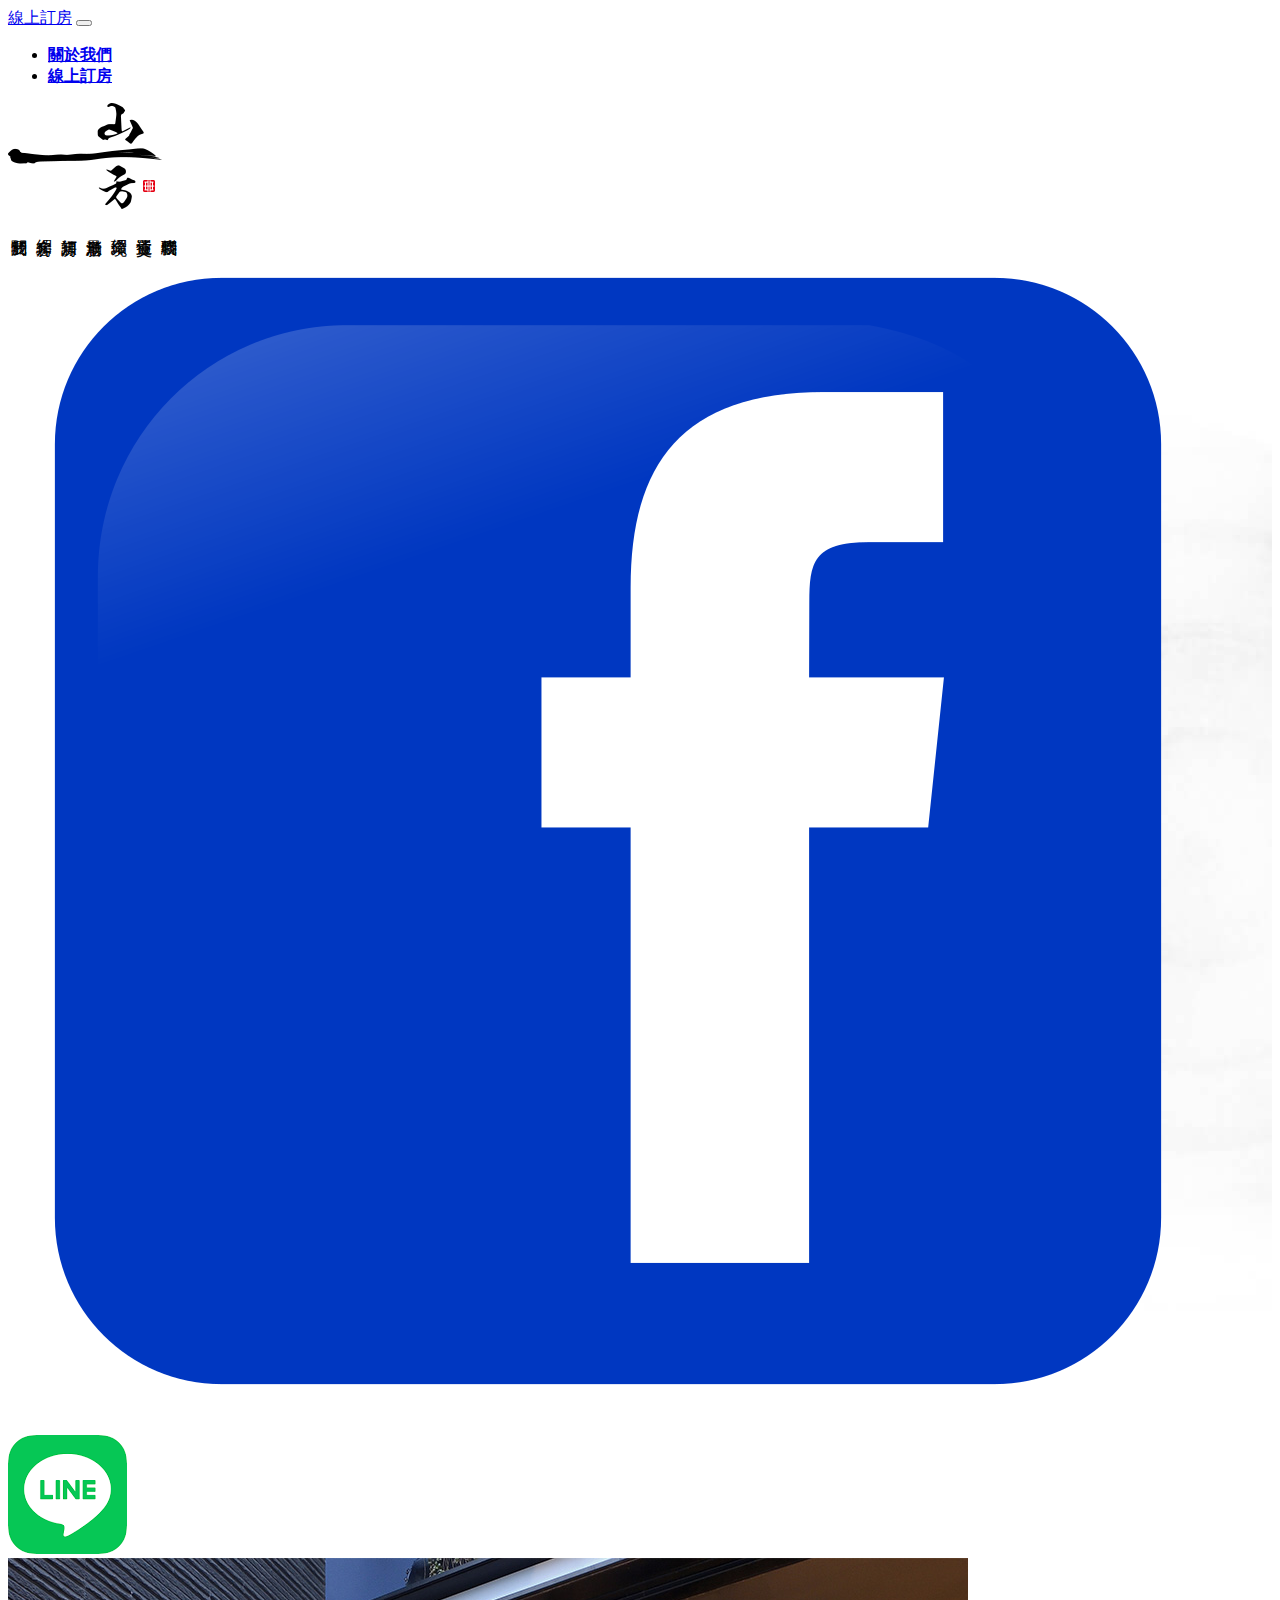
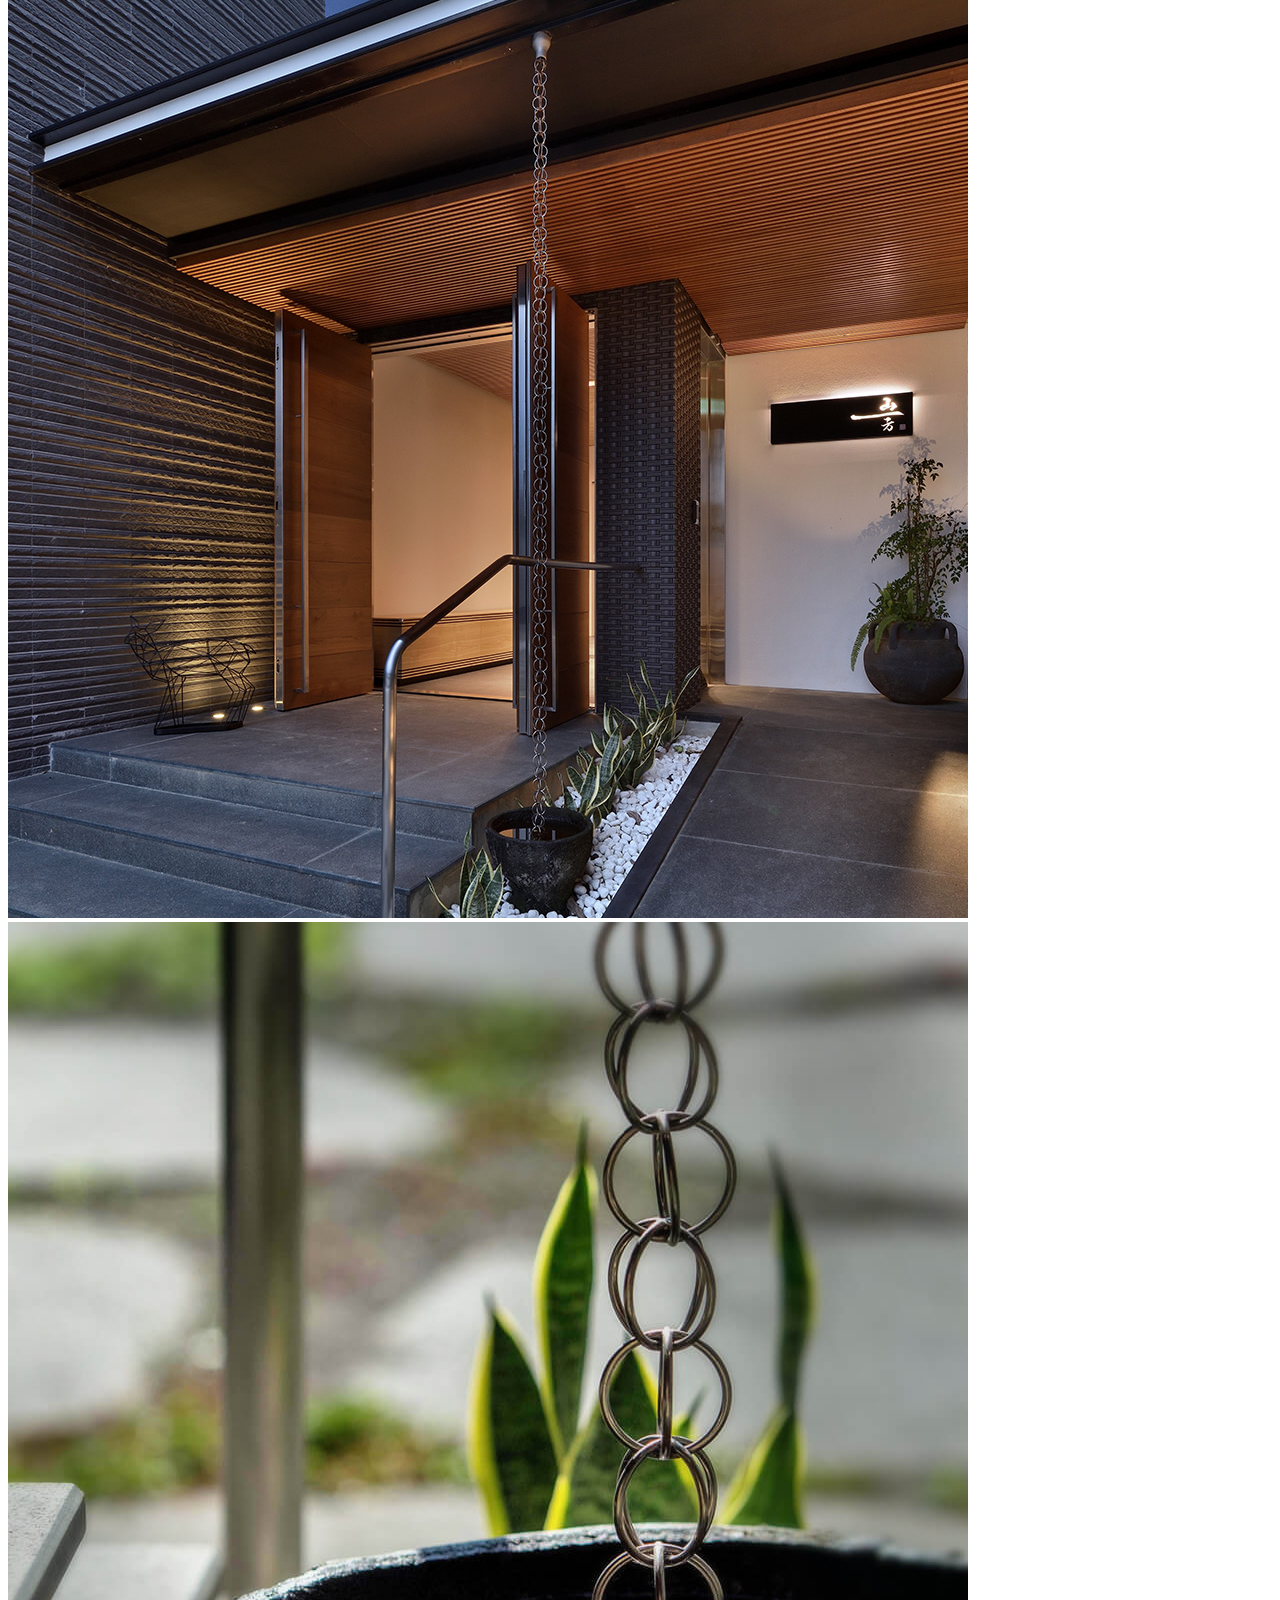
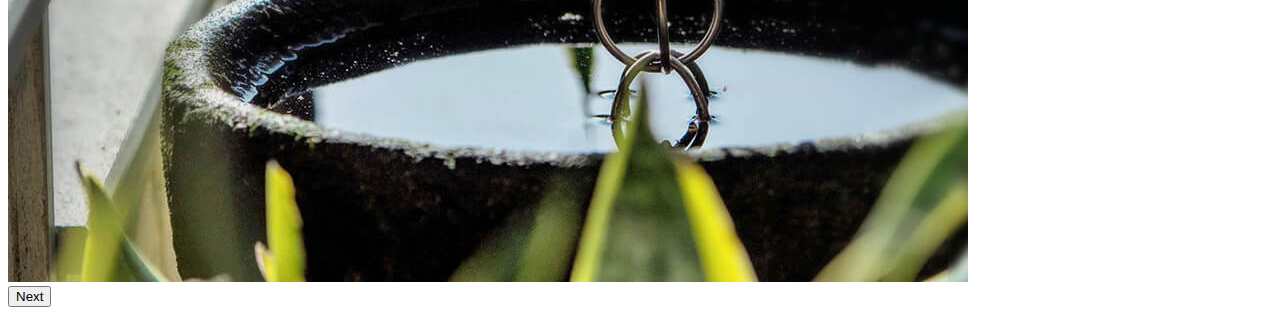
<file: index.html>
<!DOCTYPE html>
<html lang="en">
<head>
	<meta charset="UTF-8">
	<meta name="viewport" content="width=device-width, initial-scale=1.0">
	<link href="https://cdn.jsdelivr.net/npm/bootstrap@5.0.2/dist/css/bootstrap.min.css" rel="stylesheet" integrity="sha384-EVSTQN3/azprG1Anm3QDgpJLIm9Nao0Yz1ztcQTwFspd3yD65VohhpuuCOmLASjC" crossorigin="anonymous">
	<script src="https://cdn.jsdelivr.net/npm/bootstrap@5.1.1/dist/js/bootstrap.bundle.min.js" integrity="sha384-/bQdsTh/da6pkI1MST/rWKFNjaCP5gBSY4sEBT38Q/9RBh9AH40zEOg7Hlq2THRZ" crossorigin="anonymous"></script>
	<title>Document</title>
</head>
<body>
	<div class="container-fluid">
		<div class="row fixed-top d-lg-none">
			<nav class="navbar navbar-expand-lg navbar-light bg-light bg-dark">
			  <div class="container-fluid">
			    <a class="navbar-brand text-white fs-3" href="#">線上訂房</a>
			    <button class="navbar-toggler bg-warning" type="button" data-bs-toggle="collapse" data-bs-target="#navbarSupportedContent" aria-controls="navbarSupportedContent" aria-expanded="false" aria-label="Toggle navigation">
			      <span class="navbar-toggler-icon"></span>
			    </button>
			    <div class="collapse navbar-collapse" id="navbarSupportedContent">
			      <ul class="navbar-nav me-auto mb-2 mb-lg-0 bg-dark">
			        <li class="nav-item d-flex justify-content-center">
			          <a class="nav-link active text-white" aria-current="page" style="font-weight:bold;" href="#">關於我們</a>
			        </li>
			        <li class="nav-item d-flex justify-content-center">
			          <a class="nav-link active text-white" aria-current="page" style="font-weight:bold;" href="#">線上訂房</a>
			        </li>
			      </ul>
			    </div>
			  </div>
			</nav>	
		</div>
		<div class="row">
			<div class="col-6 position-relative d-none d-lg-block bg-danger" style="background-image: url('img/bannerBg.jpg');background-repeat: no-repeat;background-position: 100% 50%">
				<div class="row">
					<div class="col-3 pt-5 d-none d-lg-block">
						<img src="img/logo.png" class="w-75" alt="">
					</div>	
					<div class="col-9 pt-5 d-none d-lg-block" style="">
						<div style="">
							<a href="" class="p-4 fs-5" style="text-decoration: none;color:black;writing-mode: vertical-lr;">關於我們</a>
							<a href="" class="p-4 fs-5" style="text-decoration: none;color:black;writing-mode: vertical-lr;">客房介紹</a>
							<a href="" class="p-4 fs-5" style="text-decoration: none;color:black;writing-mode: vertical-lr;">訂房須知</a>
							<a href="" class="p-4 fs-5" style="text-decoration: none;color:black;writing-mode: vertical-lr;">最新消息</a>
							<a href="" class="p-4 fs-5" style="text-decoration: none;color:black;writing-mode: vertical-lr;">環境介紹</a>
							<a href="" class="p-4 fs-5" style="text-decoration: none;color:black;writing-mode: vertical-lr;">交通位置</a>
							<a href="" class="p-4 fs-5" style="text-decoration: none;color:black;writing-mode: vertical-lr;">聯絡我們</a>
						</div>	
					</div>
				</div>
				<div class="row position-absolute bottom-0 start-0 p-5">
					<div class="col-1">
						<a href=""><img src="img/facebook.webp" class="w-100" alt=""></a>
					</div>
					<div class="col-1">
						<a href=""><img src="img/line.png" class="w-100" alt=""></a>
					</div>
				</div>
			</div>
			<div class="col-12 col-lg-6 p-0" style="" style="position: relative;">
				<div id="carouselExampleControls" class="carousel slide" data-bs-ride="carousel">
				  <div class="carousel-inner">
				    <div class="carousel-item active">
				      <img src="img/back1.jpg" class="d-block w-100" alt="" style="">
				    </div>
				    <div class="carousel-item">
				      <img src="img/back2.jpg" class="d-block w-100" alt="">
				    </div>
				  </div>
				  <button class="carousel-control-next" type="button" data-bs-target="#carouselExampleControls" data-bs-slide="next">
				    <span class="carousel-control-next-icon" aria-hidden="true"></span>
				    <span class="visually-hidden">Next</span>
				  </button>
				</div>	
			</div>
		</div>
	</div>
</body>
</html>
</file>
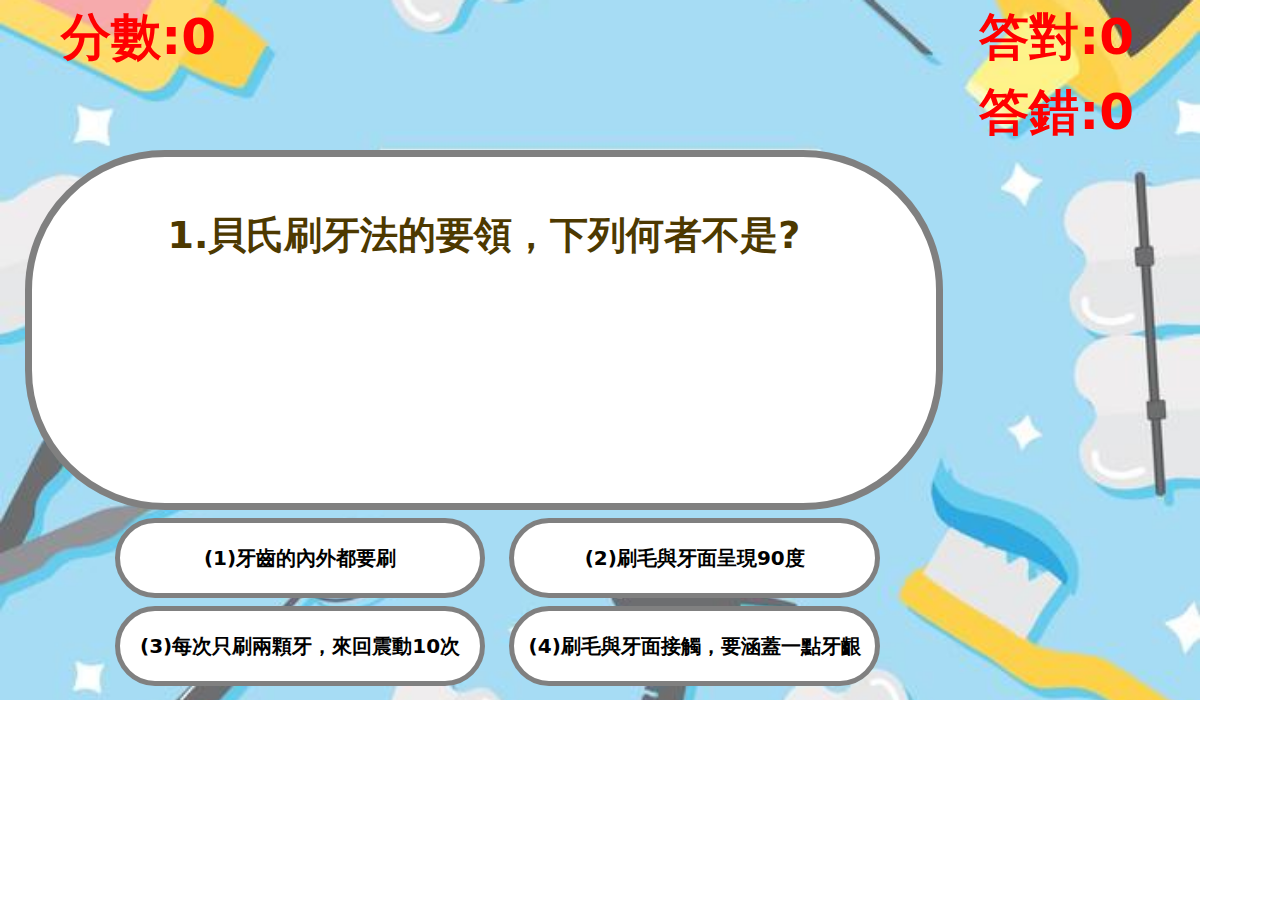
<file: game/answergame.html>
<!DOCTYPE html>
<html lang="en">
<head>
	<meta charset="UTF-8">
	<meta name="viewport" content="width=device-width, initial-scale=1.0">
	<title>健康衛生答題遊戲</title>
	<link rel="stylesheet" href="css/bootstrap.css">
	<link rel="shortcut icon" href="#"/>
	<link rel="stylesheet" href="css/game.css">
	<script src="js/game.js" type="text/javascript" charset="utf-8" async defer></script>
</head>
<body >
	<div class="" id="back">
		<div class="row justify-content-center align-items-center">
			<div class="container" id="reset" class="col bg-danger d-flex" style="" hidden="">
				<div class="row justify-content-center align-items-center h-100">
					<div class="col-3">
						<input type="submit" value="重來" onclick="restart()" class="w-100">
					</div>
					<div class="col-3">
						<input type="submit" value="看解答" class="w-100">
					</div>
				</div>
			</div>
			<div class="col-12">
				<div class="row">
					<div class="" style="width: 5%;"></div>
					<div class="col-3" >
						<label style="" id="text">分數:<span id="point">0</span></label>
					</div>
					<div class="col-6" style=""></div>
					<div class="col">
						<div class="col">
							<label style="" id="text">答對:<span id="T">0</span></label>
						</div>
						<div class="col">
							<label style="" id="text">答錯:<span id="F">0</span></label>
						</div>
					</div> 
				</div>
				<div class="row">
					<div class="" style="width: 3%;"></div>
					<div class="" style="width: 77%;">
						<button class="w-100 row justify-content-center align-items-center" style="" disabled="" id="but">
							<font id="title" class="" style="">
								1.貝氏刷牙法的要領，下列何者不是?
							</font>
						</button>
					</div>
				</div>
				<div class="row m-2">
					<div class="" style="width: 8%;"></div>
					<div class="col-4">
						<button id="q1" class="w-100" onclick="answer(this)" style="">(1)牙齒的內外都要刷</button>
					</div>
					<div class="col-4">
						<button id="q2" class="w-100" onclick="answer(this)" style="">(2)刷毛與牙面呈現90度</button>
					</div>
				</div>
				<div class="row m-2">
					<div class="" style="width: 8%;"></div>
					<div class="col-4">
						<button id="q3" class="w-100" onclick="answer(this)" style="">(3)每次只刷兩顆牙，來回震動10次</button>
					</div>
					<div class="col-4">
						<button id="q4" class="w-100" onclick="answer(this)" style="">(4)刷毛與牙面接觸，要涵蓋一點牙齦</button>
					</div>
				</div>
			</div>
		</div>
	</div>
	<audio id="btnmu" class="bg-danger" controls hidden="true">
	  <source src="music/btn.mp3"  type="audio/mpeg">
	</audio >
	<audio hidden="true" id="backmusic" controls loop style="opacity: 1;">
		<source  src="music/back.mp3" >
	</audio>
</body>
</html>
</file>
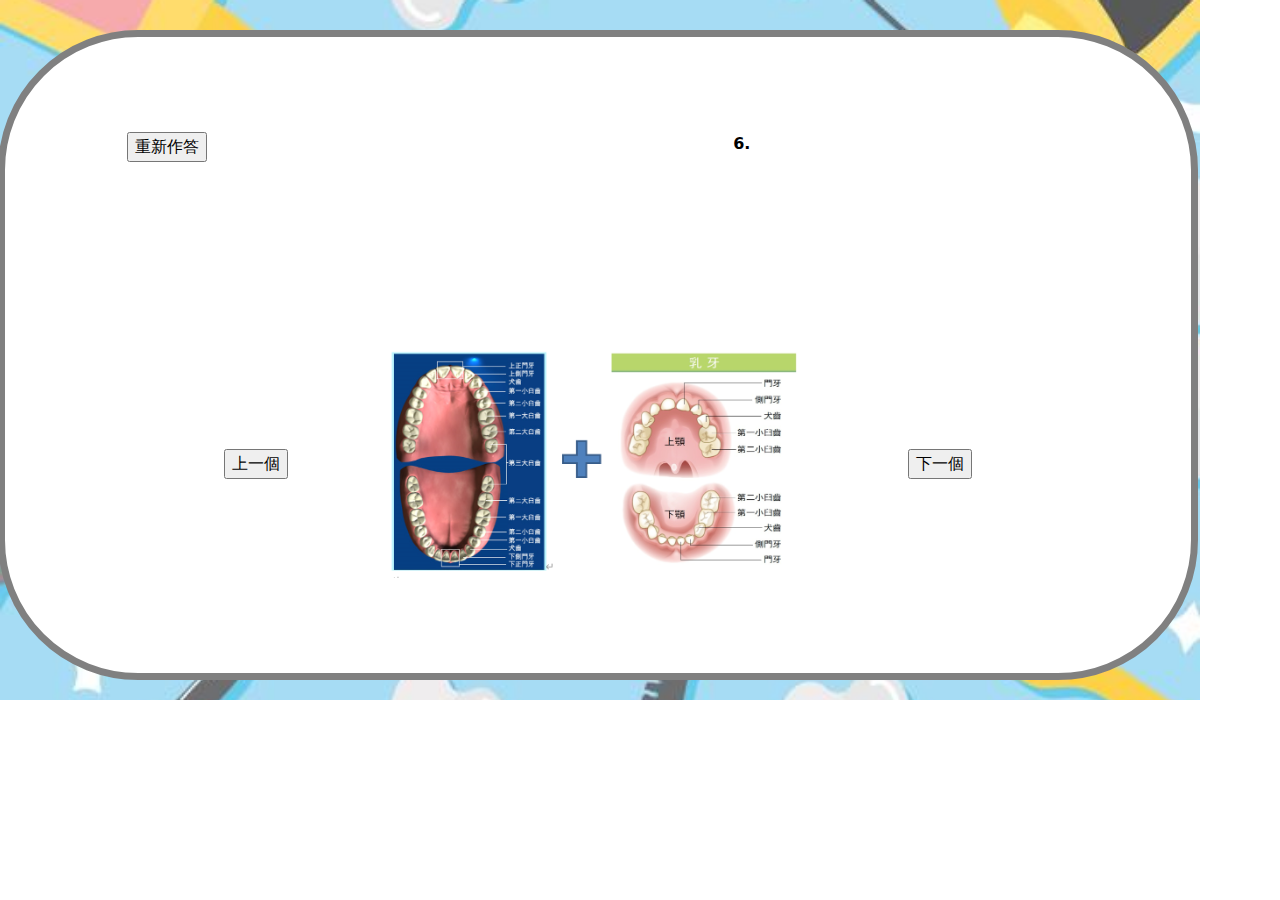
<file: game/GameParsing.html>
<!DOCTYPE html>
<html lang="en">
<head>
	<meta charset="UTF-8">
	<meta name="viewport" content="width=device-width, initial-scale=1.0">
	<title>健康衛生答題遊戲</title>
	<link rel="stylesheet" href="css/bootstrap.css">
	<link rel="shortcut icon" href="#"/>
	<link rel="stylesheet" href="css/game.css">
	<link rel="stylesheet" href="css/Parsing.css">
	<script src="js/Parsing.js" type="text/javascript" charset="utf-8" async defer></script>
</head>
<body >
	<div class="" id="back">
		<div class="row justify-content-center align-items-center">
			<div class="col-12">
				<div class="row">
					<div class="div" style="height:30px;"></div>
					<div class="" style="width: 100%;transform:translateX(10px);">
						<button class="w-100 row justify-content-center align-items-center" style="" disabled="" id="butt">
							<div class="row">
								<div class="col-3">
									<a href="answergame.html"><input type="submit" value="重新作答"></a>
								</div>
								<div class="col-9">
									<font class="" style="color:black;font-weight: bolder;" id="num">6.</font>	
								</div>			
							</div>
							<div class="col-1">
								<input type="submit" value="上一個" id="pre" onclick="prefunction()">
							</div>
							<div class="col-6">
								<img src="pic/6.png" alt="" class="w-75" id="ParPic">					
							</div>
							<div class="col-1">
								<input type="submit" value="下一個" id="next" onclick="nextfunction()">
							</div>
						</button>
					</div>
				</div>
			</div>
		</div>
	</div>
</body>
</html>
</file>
<file: game/css/Parsing.css>
#butt{
	height: 650px;
	border-radius: 140px;
	background: white;
	border:7px solid gray;
	position: relative;
}
</file>
<file: game/css/game.css>
#back{
			height: 700px;background: url(../pic/4.png);
			background-size: 100% 102%;
			width: 1200px;
			position: relative;
		}
		#reset{
			height:80%;width:100%;
			position: absolute;
			z-index: 5;
			backdrop-filter:blur(15px);
			transform: translateY(75px);
		}
		#text{
			font-size:50px;
			color:red;
			font-weight: bold;
		}
		#but{
			height: 360px;
			border-radius: 140px;
			background: white;
			border:7px solid gray;
			position: relative;
		}
		#title{
			color:#4D3900;
			position: absolute;
			top:50px;
			font-size: 38px;
			font-weight: bold;
		}
		#q1,#q2,#q3,#q4
		{
			border-radius:100px;
			background: white;
			border:5px solid gray;
			height:80px;
			font-weight: bold;
			font-size: 20px;
		}
</file>
